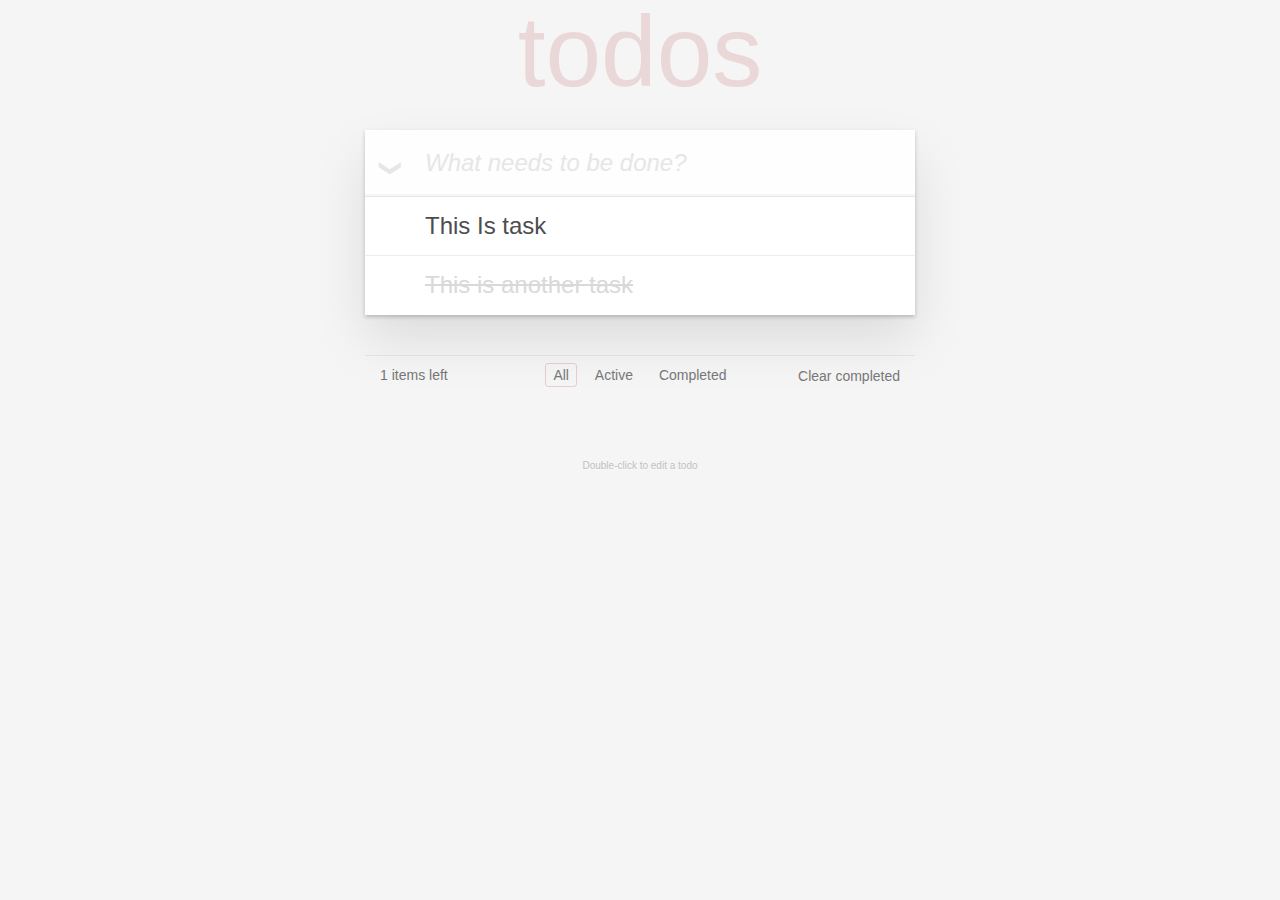
<file: mvc/index.html>
<!DOCTYPE html>
<html lang="en">
<head>
  <meta charset="UTF-8">
  <title>Super kurzy, kde se naučím něco, co mi k něčemu v životě bude, k..</title>
  <link rel="stylesheet" type="text/css" href="./style.css">
</head>
<body>
<div id="app">
<div id="main"></div>
    
    <footer class="info">
      <p>Double-click to edit a todo</p>
    </footer>
    
</div>
<script src="./main.js"></script>
</body>
</html>
</file>
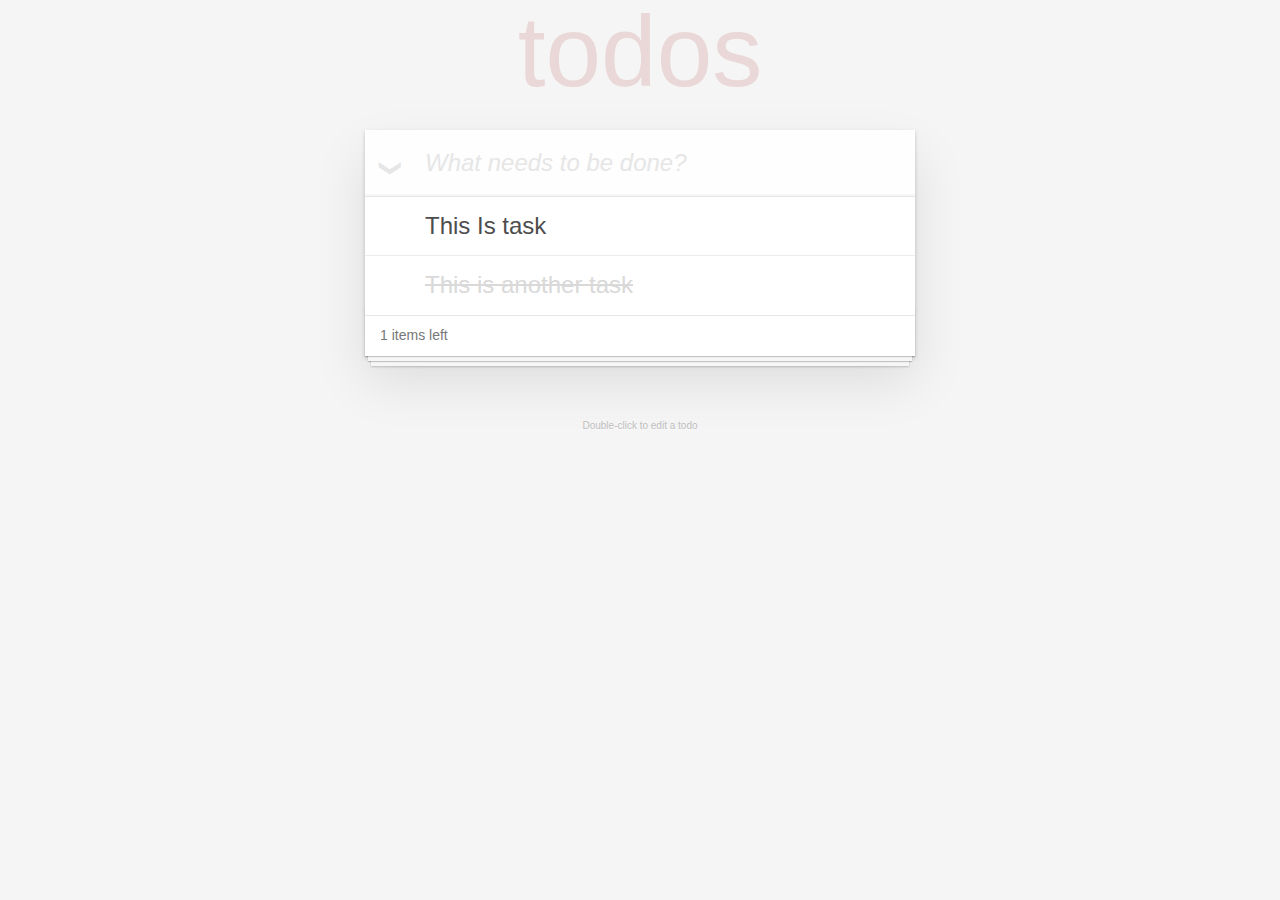
<file: stateless/index.html>
<!DOCTYPE html>
<html lang="en">
<head>
  <meta charset="UTF-8">
  <title>Super kurzy, kde se naučím něco, co mi k něčemu v životě bude, k..</title>
  <link rel="stylesheet" type="text/css" href="./style.css">
</head>
<body>
<div id="main">
    <section class="todoapp" id="todoapp">
      <header class="header">
        <h1>todos</h1>
        <input class="new-todo" placeholder="What needs to be done?" autofocus="">
      </header>
      <section class="main" style="display: block;">
        <input class="toggle-all" type="checkbox">
        <label for="toggle-all">Mark all as complete</label>
        <ul class="todo-list"><li>
      <div class="view">
        <input class="toggle" type="checkbox">
        <label>Create something great</label>
        <button class="destroy"></button>
      </div>
      <input class="edit" value="Create something great">
    </li><li class="completed">
      <div class="view">
        <input class="toggle" type="checkbox" checked="">
        <label>Make up topic of JS lesson</label>
        <button class="destroy"></button>
      </div>
      <input class="edit" value="Make up topic of JS lesson">
    </li><li>
      <div class="view">
        <input class="toggle" type="checkbox">
        <label>Prepare for JS lesson</label>
        <button class="destroy"></button>
      </div>
      <input class="edit" value="Prepare for JS lesson">
    </li><li class="">
      <div class="view">
        <input class="toggle" type="checkbox">
        <label>Learn JS before I teach JS lessons</label>
        <button class="destroy"></button>
      </div>
      <input class="edit" value="Learn JS before I teach JS lessons">
    </li><li>
      <div class="view">
        <input class="toggle" type="checkbox">
        <label>Actually learn JS before the lessons</label>
        <button class="destroy"></button>
      </div>
      <input class="edit" value="Actually learn JS before the lessons">
    </li><li class="completed">
      <div class="view">
        <input class="toggle" type="checkbox" checked="">
        <label>Teach da JS</label>
        <button class="destroy"></button>
      </div>
      <input class="edit" value="Teach da JS">
    </li><li class="">
      <div class="view">
        <input class="toggle" type="checkbox">
        <label>Pretend tha I can JS really well</label>
        <button class="destroy"></button>
      </div>
      <input class="edit" value="Pretend tha I can JS really well">
    </li></ul>
      </section>
      <footer class="footer" style="display: block;">
      <span class="todo-count"><strong>5</strong> items left</span>
      <ul class="filters">
        <li>
          <a class="selected" href="#/">All</a>
        </li>
        <li>
          <a href="#/active">Active</a>
        </li>
        <li>
          <a href="#/completed">Completed</a>
        </li>
      </ul>
      
      <button class="clear-completed">Clear completed</button>
      
    </footer>
    </section>
    <footer class="info">
      <p>Double-click to edit a todo</p>
    </footer>
</div>
<script src="./main.js"></script>
</body>
</html>
</file>
<file: mvc/style.css>
hr {
  margin: 20px 0;
  border: 0;
  border-top: 1px dashed #c5c5c5;
  border-bottom: 1px dashed #f7f7f7;
}

.learn a {
  font-weight: normal;
  text-decoration: none;
  color: #b83f45;
}

.learn a:hover {
  text-decoration: underline;
  color: #787e7e;
}

.learn h3,
.learn h4,
.learn h5 {
  margin: 10px 0;
  font-weight: 500;
  line-height: 1.2;
  color: #000;
}

.learn h3 {
  font-size: 24px;
}

.learn h4 {
  font-size: 18px;
}

.learn h5 {
  margin-bottom: 0;
  font-size: 14px;
}

.learn ul {
  padding: 0;
  margin: 0 0 30px 25px;
}

.learn li {
  line-height: 20px;
}

.learn p {
  font-size: 15px;
  font-weight: 300;
  line-height: 1.3;
  margin-top: 0;
  margin-bottom: 0;
}

#issue-count {
  display: none;
}

.quote {
  border: none;
  margin: 20px 0 60px 0;
}

.quote p {
  font-style: italic;
}

.quote p:before {
  content: '“';
  font-size: 50px;
  opacity: .15;
  position: absolute;
  top: -20px;
  left: 3px;
}

.quote p:after {
  content: '”';
  font-size: 50px;
  opacity: .15;
  position: absolute;
  bottom: -42px;
  right: 3px;
}

.quote footer {
  position: absolute;
  bottom: -40px;
  right: 0;
}

.quote footer img {
  border-radius: 3px;
}

.quote footer a {
  margin-left: 5px;
  vertical-align: middle;
}

.speech-bubble {
  position: relative;
  padding: 10px;
  background: rgba(0, 0, 0, .04);
  border-radius: 5px;
}

.speech-bubble:after {
  content: '';
  position: absolute;
  top: 100%;
  right: 30px;
  border: 13px solid transparent;
  border-top-color: rgba(0, 0, 0, .04);
}

.learn-bar > .learn {
  position: absolute;
  width: 272px;
  top: 8px;
  left: -300px;
  padding: 10px;
  border-radius: 5px;
  background-color: rgba(255, 255, 255, .6);
  transition-property: left;
  transition-duration: 500ms;
}

@media (min-width: 899px) {
  .learn-bar {
    width: auto;
    padding-left: 300px;
  }

  .learn-bar > .learn {
    left: 8px;
  }
}

html,
body {
  margin: 0;
  padding: 0;
}

button {
  margin: 0;
  padding: 0;
  border: 0;
  background: none;
  font-size: 100%;
  vertical-align: baseline;
  font-family: inherit;
  font-weight: inherit;
  color: inherit;
  -webkit-appearance: none;
  appearance: none;
  -webkit-font-smoothing: antialiased;
  -moz-font-smoothing: antialiased;
  font-smoothing: antialiased;
}

body {
  font: 14px 'Helvetica Neue', Helvetica, Arial, sans-serif;
  line-height: 1.4em;
  background: #f5f5f5;
  color: #4d4d4d;
  min-width: 230px;
  max-width: 550px;
  margin: 0 auto;
  -webkit-font-smoothing: antialiased;
  -moz-font-smoothing: antialiased;
  font-smoothing: antialiased;
  font-weight: 300;
}

button,
input[type="checkbox"] {
  outline: none;
}

.hidden {
  display: none;
}

.todoapp {
  background: #fff;
  margin: 130px 0 40px 0;
  position: relative;
  box-shadow: 0 2px 4px 0 rgba(0, 0, 0, 0.2),
              0 25px 50px 0 rgba(0, 0, 0, 0.1);
}

.todoapp input::-webkit-input-placeholder {
  font-style: italic;
  font-weight: 300;
  color: #e6e6e6;
}

.todoapp input::-moz-placeholder {
  font-style: italic;
  font-weight: 300;
  color: #e6e6e6;
}

.todoapp input::input-placeholder {
  font-style: italic;
  font-weight: 300;
  color: #e6e6e6;
}

.todoapp h1 {
  position: absolute;
  top: -155px;
  width: 100%;
  font-size: 100px;
  font-weight: 100;
  text-align: center;
  color: rgba(175, 47, 47, 0.15);
  -webkit-text-rendering: optimizeLegibility;
  -moz-text-rendering: optimizeLegibility;
  text-rendering: optimizeLegibility;
}

.new-todo,
.edit {
  position: relative;
  margin: 0;
  width: 100%;
  font-size: 24px;
  font-family: inherit;
  font-weight: inherit;
  line-height: 1.4em;
  border: 0;
  outline: none;
  color: inherit;
  padding: 6px;
  border: 1px solid #999;
  box-shadow: inset 0 -1px 5px 0 rgba(0, 0, 0, 0.2);
  box-sizing: border-box;
  -webkit-font-smoothing: antialiased;
  -moz-font-smoothing: antialiased;
  font-smoothing: antialiased;
}

.new-todo {
  padding: 16px 16px 16px 60px;
  border: none;
  background: rgba(0, 0, 0, 0.003);
  box-shadow: inset 0 -2px 1px rgba(0,0,0,0.03);
}

.main {
  position: relative;
  z-index: 2;
  border-top: 1px solid #e6e6e6;
}

label[for='toggle-all'] {
  display: none;
}

.toggle-all {
  position: absolute;
  top: -55px;
  left: -12px;
  width: 60px;
  height: 34px;
  text-align: center;
  border: none; /* Mobile Safari */
}

.toggle-all:before {
  content: '❯';
  font-size: 22px;
  color: #e6e6e6;
  padding: 10px 27px 10px 27px;
}

.toggle-all:checked:before {
  color: #737373;
}

.todo-list {
  margin: 0;
  padding: 0;
  list-style: none;
}

.todo-list li {
  position: relative;
  font-size: 24px;
  border-bottom: 1px solid #ededed;
}

.todo-list li:last-child {
  border-bottom: none;
}

.todo-list li.editing {
  border-bottom: none;
  padding: 0;
}

.todo-list li.editing .edit {
  display: block;
  width: 506px;
  padding: 13px 17px 12px 17px;
  margin: 0 0 0 43px;
}

.todo-list li.editing .view {
  display: none;
}

.todo-list li .toggle {
  text-align: center;
  width: 40px;
  /* auto, since non-WebKit browsers doesn't support input styling */
  height: auto;
  position: absolute;
  top: 0;
  bottom: 0;
  margin: auto 0;
  border: none; /* Mobile Safari */
  -webkit-appearance: none;
  appearance: none;
}

.todo-list li .toggle:after {
  content: url('data:image/svg+xml;utf8,<svg xmlns="http://www.w3.org/2000/svg" width="40" height="40" viewBox="-10 -18 100 135"><circle cx="50" cy="50" r="50" fill="none" stroke="#ededed" stroke-width="3"/></svg>');
}

.todo-list li .toggle:checked:after {
  content: url('data:image/svg+xml;utf8,<svg xmlns="http://www.w3.org/2000/svg" width="40" height="40" viewBox="-10 -18 100 135"><circle cx="50" cy="50" r="50" fill="none" stroke="#bddad5" stroke-width="3"/><path fill="#5dc2af" d="M72 25L42 71 27 56l-4 4 20 20 34-52z"/></svg>');
}

.todo-list li label {
  white-space: pre-line;
  word-break: break-all;
  padding: 15px 60px 15px 15px;
  margin-left: 45px;
  display: block;
  line-height: 1.2;
  transition: color 0.4s;
}

.todo-list li.completed label {
  color: #d9d9d9;
  text-decoration: line-through;
}

.todo-list li .destroy {
  display: none;
  position: absolute;
  top: 0;
  right: 10px;
  bottom: 0;
  width: 40px;
  height: 40px;
  margin: auto 0;
  font-size: 30px;
  color: #cc9a9a;
  margin-bottom: 11px;
  transition: color 0.2s ease-out;
}

.todo-list li .destroy:hover {
  color: #af5b5e;
}

.todo-list li .destroy:after {
  content: '×';
}

.todo-list li:hover .destroy {
  display: block;
}

.todo-list li .edit {
  display: none;
}

.todo-list li.editing:last-child {
  margin-bottom: -1px;
}

.footer {
  color: #777;
  padding: 10px 15px;
  height: 20px;
  text-align: center;
  border-top: 1px solid #e6e6e6;
}

.footer:before {
  content: '';
  position: absolute;
  right: 0;
  bottom: 0;
  left: 0;
  height: 50px;
  overflow: hidden;
  box-shadow: 0 1px 1px rgba(0, 0, 0, 0.2),
              0 8px 0 -3px #f6f6f6,
              0 9px 1px -3px rgba(0, 0, 0, 0.2),
              0 16px 0 -6px #f6f6f6,
              0 17px 2px -6px rgba(0, 0, 0, 0.2);
}

.todo-count {
  float: left;
  text-align: left;
}

.todo-count strong {
  font-weight: 300;
}

.filters {
  margin: 0;
  padding: 0;
  list-style: none;
  position: absolute;
  right: 0;
  left: 0;
}

.filters li {
  display: inline;
}

.filters li a {
  color: inherit;
  margin: 3px;
  padding: 3px 7px;
  text-decoration: none;
  border: 1px solid transparent;
  border-radius: 3px;
}

.filters li a.selected,
.filters li a:hover {
  border-color: rgba(175, 47, 47, 0.1);
}

.filters li a.selected {
  border-color: rgba(175, 47, 47, 0.2);
}

.clear-completed,
html .clear-completed:active {
  float: right;
  position: relative;
  line-height: 20px;
  text-decoration: none;
  cursor: pointer;
  position: relative;
}

.clear-completed:hover {
  text-decoration: underline;
}

.info {
  margin: 65px auto 0;
  color: #bfbfbf;
  font-size: 10px;
  text-shadow: 0 1px 0 rgba(255, 255, 255, 0.5);
  text-align: center;
}

.info p {
  line-height: 1;
}

.info a {
  color: inherit;
  text-decoration: none;
  font-weight: 400;
}

.info a:hover {
  text-decoration: underline;
}

/*
  Hack to remove background from Mobile Safari.
  Can't use it globally since it destroys checkboxes in Firefox
*/
@media screen and (-webkit-min-device-pixel-ratio:0) {
  .toggle-all,
  .todo-list li .toggle {
    background: none;
  }

  .todo-list li .toggle {
    height: 40px;
  }

  .toggle-all {
    -webkit-transform: rotate(90deg);
    transform: rotate(90deg);
    -webkit-appearance: none;
    appearance: none;
  }
}

@media (max-width: 430px) {
  .footer {
    height: 50px;
  }

  .filters {
    bottom: 10px;
  }
}
</file>
<file: stateless/style.css>
hr {
  margin: 20px 0;
  border: 0;
  border-top: 1px dashed #c5c5c5;
  border-bottom: 1px dashed #f7f7f7;
}

.learn a {
  font-weight: normal;
  text-decoration: none;
  color: #b83f45;
}

.learn a:hover {
  text-decoration: underline;
  color: #787e7e;
}

.learn h3,
.learn h4,
.learn h5 {
  margin: 10px 0;
  font-weight: 500;
  line-height: 1.2;
  color: #000;
}

.learn h3 {
  font-size: 24px;
}

.learn h4 {
  font-size: 18px;
}

.learn h5 {
  margin-bottom: 0;
  font-size: 14px;
}

.learn ul {
  padding: 0;
  margin: 0 0 30px 25px;
}

.learn li {
  line-height: 20px;
}

.learn p {
  font-size: 15px;
  font-weight: 300;
  line-height: 1.3;
  margin-top: 0;
  margin-bottom: 0;
}

#issue-count {
  display: none;
}

.quote {
  border: none;
  margin: 20px 0 60px 0;
}

.quote p {
  font-style: italic;
}

.quote p:before {
  content: '“';
  font-size: 50px;
  opacity: .15;
  position: absolute;
  top: -20px;
  left: 3px;
}

.quote p:after {
  content: '”';
  font-size: 50px;
  opacity: .15;
  position: absolute;
  bottom: -42px;
  right: 3px;
}

.quote footer {
  position: absolute;
  bottom: -40px;
  right: 0;
}

.quote footer img {
  border-radius: 3px;
}

.quote footer a {
  margin-left: 5px;
  vertical-align: middle;
}

.speech-bubble {
  position: relative;
  padding: 10px;
  background: rgba(0, 0, 0, .04);
  border-radius: 5px;
}

.speech-bubble:after {
  content: '';
  position: absolute;
  top: 100%;
  right: 30px;
  border: 13px solid transparent;
  border-top-color: rgba(0, 0, 0, .04);
}

.learn-bar > .learn {
  position: absolute;
  width: 272px;
  top: 8px;
  left: -300px;
  padding: 10px;
  border-radius: 5px;
  background-color: rgba(255, 255, 255, .6);
  transition-property: left;
  transition-duration: 500ms;
}

@media (min-width: 899px) {
  .learn-bar {
    width: auto;
    padding-left: 300px;
  }

  .learn-bar > .learn {
    left: 8px;
  }
}

html,
body {
  margin: 0;
  padding: 0;
}

button {
  margin: 0;
  padding: 0;
  border: 0;
  background: none;
  font-size: 100%;
  vertical-align: baseline;
  font-family: inherit;
  font-weight: inherit;
  color: inherit;
  -webkit-appearance: none;
  appearance: none;
  -webkit-font-smoothing: antialiased;
  -moz-font-smoothing: antialiased;
  font-smoothing: antialiased;
}

body {
  font: 14px 'Helvetica Neue', Helvetica, Arial, sans-serif;
  line-height: 1.4em;
  background: #f5f5f5;
  color: #4d4d4d;
  min-width: 230px;
  max-width: 550px;
  margin: 0 auto;
  -webkit-font-smoothing: antialiased;
  -moz-font-smoothing: antialiased;
  font-smoothing: antialiased;
  font-weight: 300;
}

button,
input[type="checkbox"] {
  outline: none;
}

.hidden {
  display: none;
}

.todoapp {
  background: #fff;
  margin: 130px 0 40px 0;
  position: relative;
  box-shadow: 0 2px 4px 0 rgba(0, 0, 0, 0.2),
              0 25px 50px 0 rgba(0, 0, 0, 0.1);
}

.todoapp input::-webkit-input-placeholder {
  font-style: italic;
  font-weight: 300;
  color: #e6e6e6;
}

.todoapp input::-moz-placeholder {
  font-style: italic;
  font-weight: 300;
  color: #e6e6e6;
}

.todoapp input::input-placeholder {
  font-style: italic;
  font-weight: 300;
  color: #e6e6e6;
}

.todoapp h1 {
  position: absolute;
  top: -155px;
  width: 100%;
  font-size: 100px;
  font-weight: 100;
  text-align: center;
  color: rgba(175, 47, 47, 0.15);
  -webkit-text-rendering: optimizeLegibility;
  -moz-text-rendering: optimizeLegibility;
  text-rendering: optimizeLegibility;
}

.new-todo,
.edit {
  position: relative;
  margin: 0;
  width: 100%;
  font-size: 24px;
  font-family: inherit;
  font-weight: inherit;
  line-height: 1.4em;
  border: 0;
  outline: none;
  color: inherit;
  padding: 6px;
  border: 1px solid #999;
  box-shadow: inset 0 -1px 5px 0 rgba(0, 0, 0, 0.2);
  box-sizing: border-box;
  -webkit-font-smoothing: antialiased;
  -moz-font-smoothing: antialiased;
  font-smoothing: antialiased;
}

.new-todo {
  padding: 16px 16px 16px 60px;
  border: none;
  background: rgba(0, 0, 0, 0.003);
  box-shadow: inset 0 -2px 1px rgba(0,0,0,0.03);
}

.main {
  position: relative;
  z-index: 2;
  border-top: 1px solid #e6e6e6;
}

label[for='toggle-all'] {
  display: none;
}

.toggle-all {
  position: absolute;
  top: -55px;
  left: -12px;
  width: 60px;
  height: 34px;
  text-align: center;
  border: none; /* Mobile Safari */
}

.toggle-all:before {
  content: '❯';
  font-size: 22px;
  color: #e6e6e6;
  padding: 10px 27px 10px 27px;
}

.toggle-all:checked:before {
  color: #737373;
}

.todo-list {
  margin: 0;
  padding: 0;
  list-style: none;
}

.todo-list li {
  position: relative;
  font-size: 24px;
  border-bottom: 1px solid #ededed;
}

.todo-list li:last-child {
  border-bottom: none;
}

.todo-list li.editing {
  border-bottom: none;
  padding: 0;
}

.todo-list li.editing .edit {
  display: block;
  width: 506px;
  padding: 13px 17px 12px 17px;
  margin: 0 0 0 43px;
}

.todo-list li.editing .view {
  display: none;
}

.todo-list li .toggle {
  text-align: center;
  width: 40px;
  /* auto, since non-WebKit browsers doesn't support input styling */
  height: auto;
  position: absolute;
  top: 0;
  bottom: 0;
  margin: auto 0;
  border: none; /* Mobile Safari */
  -webkit-appearance: none;
  appearance: none;
}

.todo-list li .toggle:after {
  content: url('data:image/svg+xml;utf8,<svg xmlns="http://www.w3.org/2000/svg" width="40" height="40" viewBox="-10 -18 100 135"><circle cx="50" cy="50" r="50" fill="none" stroke="#ededed" stroke-width="3"/></svg>');
}

.todo-list li .toggle:checked:after {
  content: url('data:image/svg+xml;utf8,<svg xmlns="http://www.w3.org/2000/svg" width="40" height="40" viewBox="-10 -18 100 135"><circle cx="50" cy="50" r="50" fill="none" stroke="#bddad5" stroke-width="3"/><path fill="#5dc2af" d="M72 25L42 71 27 56l-4 4 20 20 34-52z"/></svg>');
}

.todo-list li label {
  white-space: pre-line;
  word-break: break-all;
  padding: 15px 60px 15px 15px;
  margin-left: 45px;
  display: block;
  line-height: 1.2;
  transition: color 0.4s;
}

.todo-list li.completed label {
  color: #d9d9d9;
  text-decoration: line-through;
}

.todo-list li .destroy {
  display: none;
  position: absolute;
  top: 0;
  right: 10px;
  bottom: 0;
  width: 40px;
  height: 40px;
  margin: auto 0;
  font-size: 30px;
  color: #cc9a9a;
  margin-bottom: 11px;
  transition: color 0.2s ease-out;
}

.todo-list li .destroy:hover {
  color: #af5b5e;
}

.todo-list li .destroy:after {
  content: '×';
}

.todo-list li:hover .destroy {
  display: block;
}

.todo-list li .edit {
  display: none;
}

.todo-list li.editing:last-child {
  margin-bottom: -1px;
}

.footer {
  color: #777;
  padding: 10px 15px;
  height: 20px;
  text-align: center;
  border-top: 1px solid #e6e6e6;
}

.footer:before {
  content: '';
  position: absolute;
  right: 0;
  bottom: 0;
  left: 0;
  height: 50px;
  overflow: hidden;
  box-shadow: 0 1px 1px rgba(0, 0, 0, 0.2),
              0 8px 0 -3px #f6f6f6,
              0 9px 1px -3px rgba(0, 0, 0, 0.2),
              0 16px 0 -6px #f6f6f6,
              0 17px 2px -6px rgba(0, 0, 0, 0.2);
}

.todo-count {
  float: left;
  text-align: left;
}

.todo-count strong {
  font-weight: 300;
}

.filters {
  margin: 0;
  padding: 0;
  list-style: none;
  position: absolute;
  right: 0;
  left: 0;
}

.filters li {
  display: inline;
}

.filters li a {
  color: inherit;
  margin: 3px;
  padding: 3px 7px;
  text-decoration: none;
  border: 1px solid transparent;
  border-radius: 3px;
}

.filters li a.selected,
.filters li a:hover {
  border-color: rgba(175, 47, 47, 0.1);
}

.filters li a.selected {
  border-color: rgba(175, 47, 47, 0.2);
}

.clear-completed,
html .clear-completed:active {
  float: right;
  position: relative;
  line-height: 20px;
  text-decoration: none;
  cursor: pointer;
  position: relative;
}

.clear-completed:hover {
  text-decoration: underline;
}

.info {
  margin: 65px auto 0;
  color: #bfbfbf;
  font-size: 10px;
  text-shadow: 0 1px 0 rgba(255, 255, 255, 0.5);
  text-align: center;
}

.info p {
  line-height: 1;
}

.info a {
  color: inherit;
  text-decoration: none;
  font-weight: 400;
}

.info a:hover {
  text-decoration: underline;
}

/*
  Hack to remove background from Mobile Safari.
  Can't use it globally since it destroys checkboxes in Firefox
*/
@media screen and (-webkit-min-device-pixel-ratio:0) {
  .toggle-all,
  .todo-list li .toggle {
    background: none;
  }

  .todo-list li .toggle {
    height: 40px;
  }

  .toggle-all {
    -webkit-transform: rotate(90deg);
    transform: rotate(90deg);
    -webkit-appearance: none;
    appearance: none;
  }
}

@media (max-width: 430px) {
  .footer {
    height: 50px;
  }

  .filters {
    bottom: 10px;
  }
}
</file>
